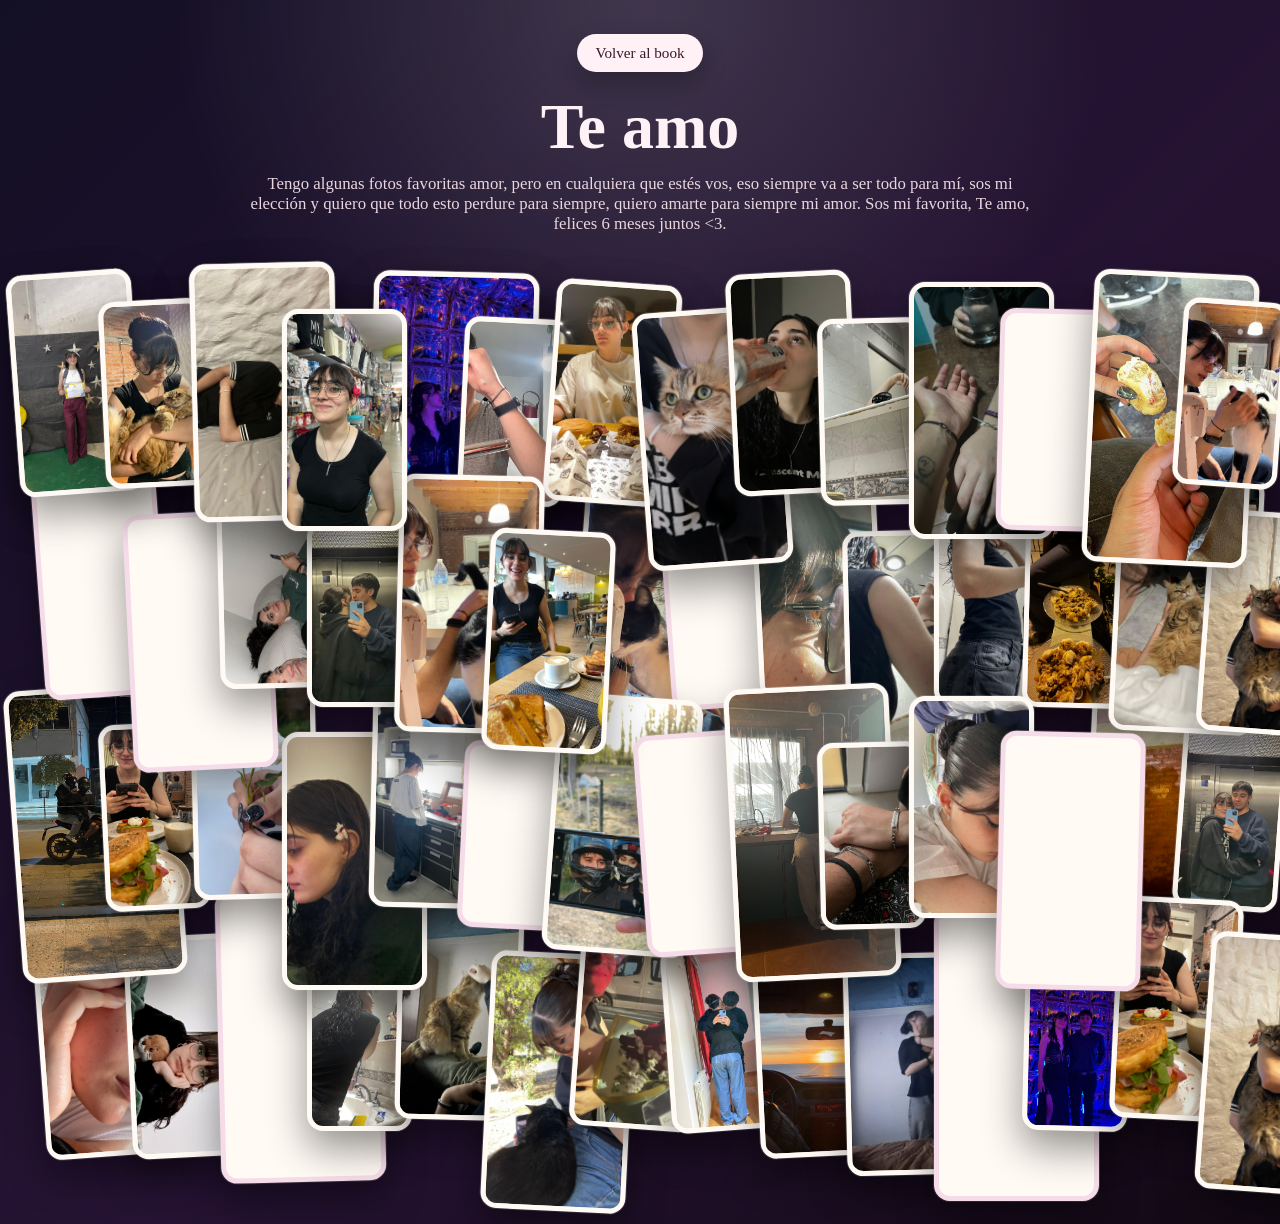
<file: booklove/collage.html>
<!DOCTYPE html>
<html lang="es">
<head>
  <meta charset="UTF-8" />
  <meta name="viewport" content="width=device-width, initial-scale=1.0" />
  <title>Todo</title>
  <link rel="stylesheet" href="collage.css" />
</head>
<body>

  <main class="collage-page">
    <header class="collage-header">
      <a href="index.html" class="back-btn">Volver al book</a>

      <h1>Te amo</h1>
      <p>Tengo algunas fotos favoritas amor, pero en cualquiera que estés vos, eso siempre va a ser todo para mí, 
        sos mi elección y quiero que todo esto perdure para siempre, quiero amarte para siempre mi amor. Sos mi favorita,
        Te amo, felices 6 meses juntos <3.</p>
    </header>

    <section class="collage-grid" id="collageGrid"></section>
  </main>

  <script src="collage.js"></script>
</body>
</html>
</file>
<file: booklove/collage.css>
* {
  box-sizing: border-box;
  margin: 0;
  padding: 0;
}

body {
  min-height: 100vh;
  font-family: Georgia, serif;
  background:
    radial-gradient(circle at top, rgba(255, 255, 255, 0.16), transparent 34%),
    linear-gradient(135deg, #130f24, #261333 55%, #120914);
  color: #fffaf4;
  overflow-x: hidden;
}

.collage-page {
  min-height: 100vh;
  padding: 34px 18px 50px;
}

.collage-header {
  text-align: center;
  max-width: 780px;
  margin: 0 auto 20px;
}

.collage-header h1 {
  font-size: clamp(2.2rem, 5vw, 4.5rem);
  color: #fff2f7;
  margin-bottom: 10px;
}

.collage-header p {
  font-size: 1.05rem;
  color: #ead6df;
  margin-bottom: 16px;
}

.back-btn {
  display: inline-block;
  margin-bottom: 18px;
  padding: 10px 18px;
  border-radius: 999px;
  background: #fff1f6;
  color: #391a2b;
  text-decoration: none;
  font-size: 0.95rem;
  box-shadow: 0 12px 25px rgba(0, 0, 0, 0.25);
}

.back-btn:hover {
  background: #ffffff;
}

/* Mural compacto con superposición */
.collage-grid {
  position: relative;
  width: 100vw;
  max-width: none;
  height: 920px;
  margin-left: calc(50% - 50vw);
  margin-right: calc(50% - 50vw);
  overflow: visible;
}

/* Cada elemento respeta formato vertical 9:16 */
.collage-item {
  position: absolute;
  width: 125px;
  aspect-ratio: 9 / 16;
  background: #fffaf4;
  border: 5px solid #fffaf4;
  border-radius: 16px;
  overflow: hidden;
  box-shadow:
    0 18px 38px rgba(0, 0, 0, 0.42),
    0 0 0 1px rgba(255, 255, 255, 0.18);
  transition:
    transform 0.25s ease,
    box-shadow 0.25s ease,
    filter 0.25s ease;
  cursor: pointer;
}

.collage-item:hover {
  transform: scale(1.16) rotate(0deg) !important;
  z-index: 200 !important;
  box-shadow:
    0 32px 70px rgba(0, 0, 0, 0.65),
    0 0 0 1px rgba(255, 255, 255, 0.3);
  filter: brightness(1.05);
}

.collage-item img,
.collage-item video {
  width: 100%;
  height: 100%;
  object-fit: cover;
  display: block;
}

/* Videos con borde levemente distinto */
.video-item {
  border-color: #f6dce8;
}

/* Variantes de tamaño */
.size-small {
  width: 105px;
}

.size-normal {
  width: 125px;
}

.size-large {
  width: 145px;
}

.size-xl {
  width: 165px;
}

/* Responsive tablet */
@media (max-width: 900px) {
  .collage-grid {
    width: 96vw;
    height: 980px;
  }

  .collage-item {
    width: 125px;
  }

  .size-small {
    width: 105px;
  }

  .size-normal {
    width: 125px;
  }

  .size-large {
    width: 145px;
  }

  .size-xl {
    width: 160px;
  }
}

/* Responsive celular */
@media (max-width: 560px) {
  .collage-page {
    padding: 24px 10px 40px;
  }

  .collage-header {
    margin-bottom: 14px;
  }

  .collage-grid {
    width: 98vw;
    height: 1550px;
  }

  .collage-item {
    width: 96px;
    border-width: 4px;
    border-radius: 13px;
  }

  .size-small {
    width: 82px;
  }

  .size-normal {
    width: 96px;
  }

  .size-large {
    width: 110px;
  }

  .size-xl {
    width: 124px;
  }

  .collage-item:hover {
    transform: scale(1.08) rotate(0deg) !important;
  }
}
</file>
